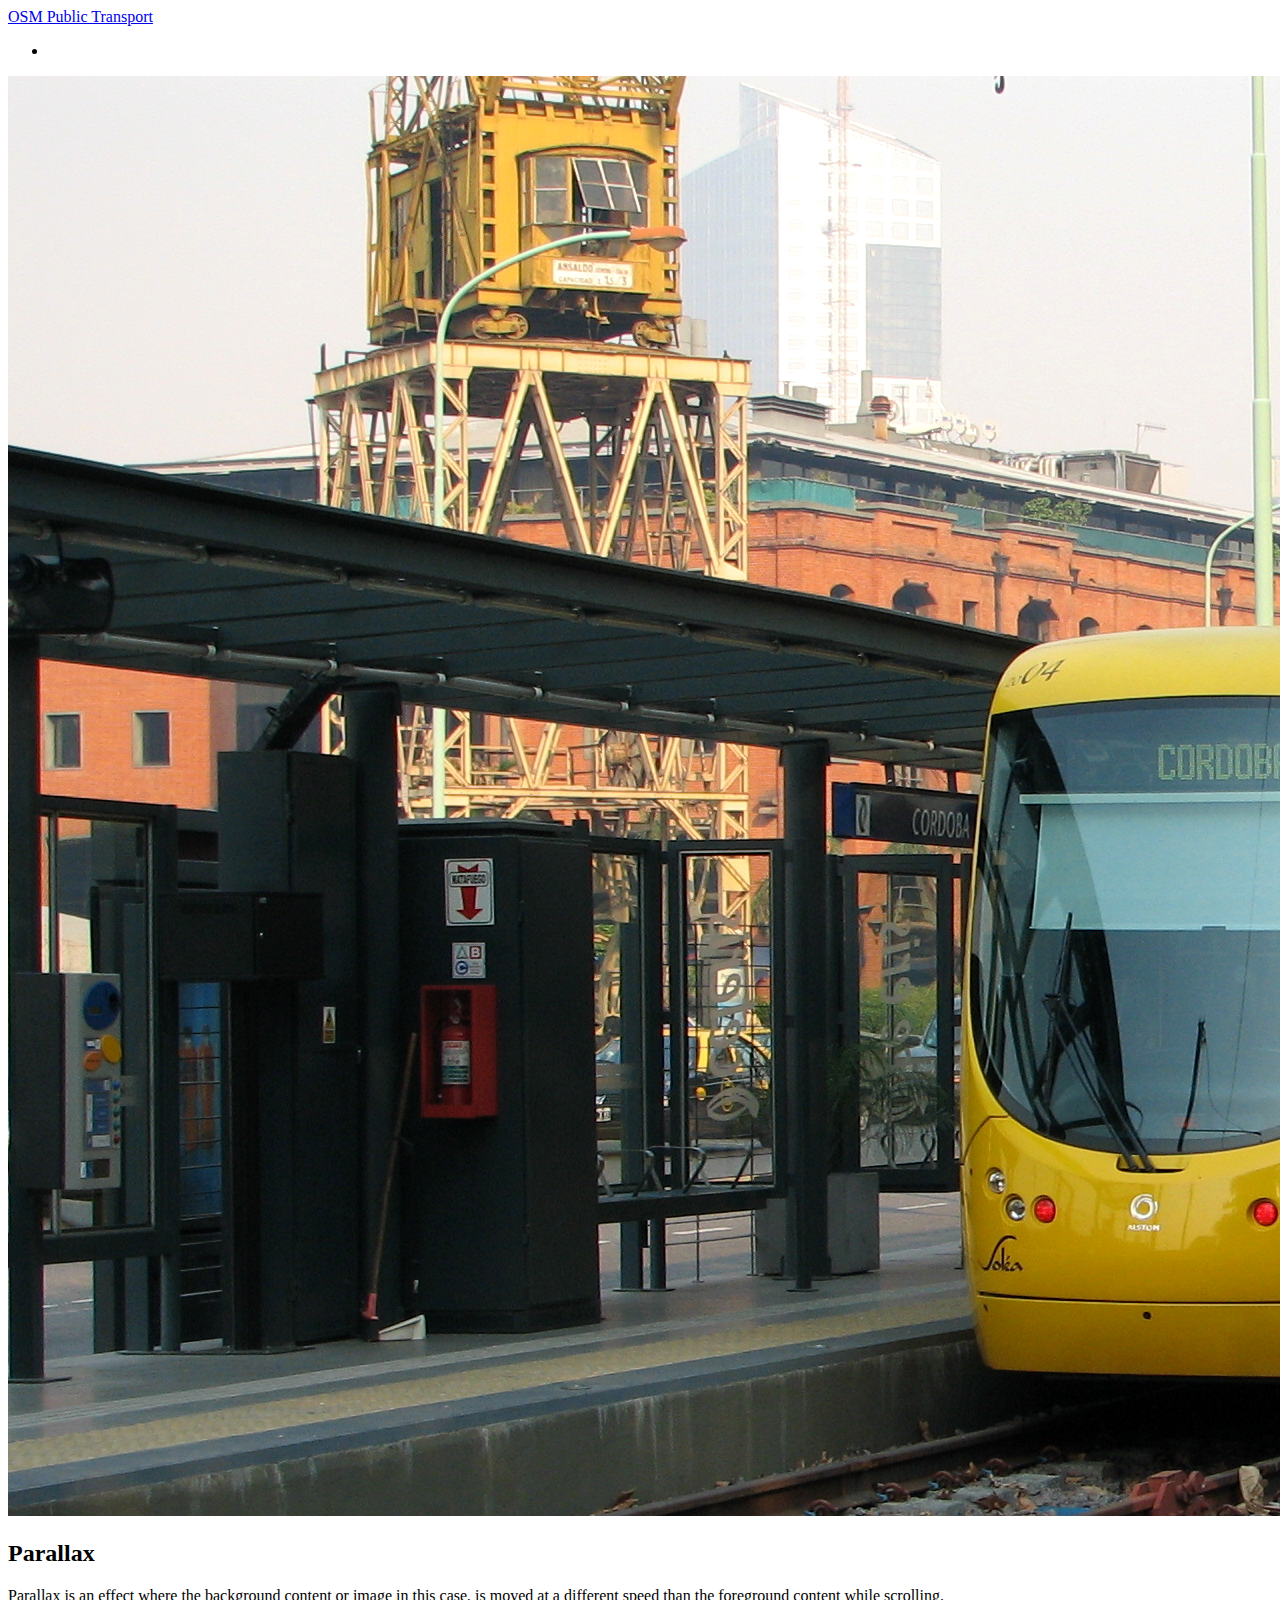
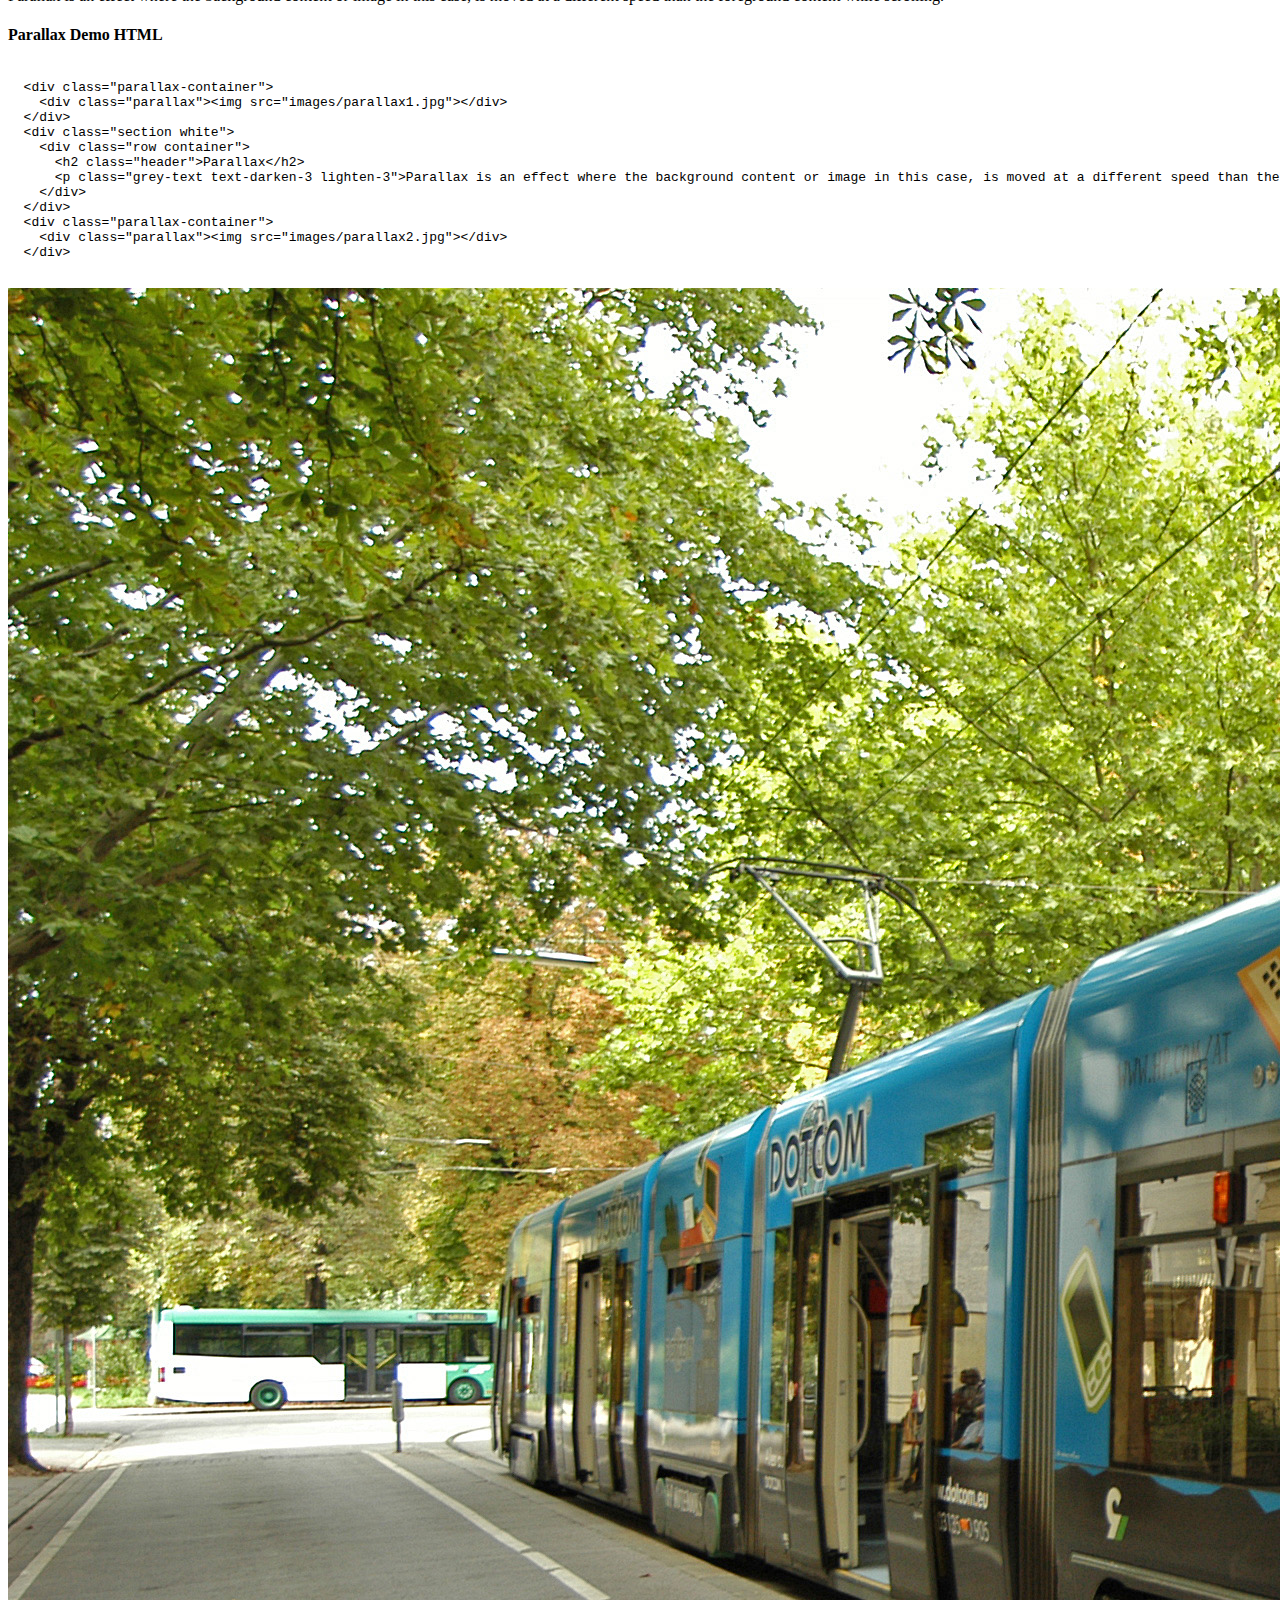
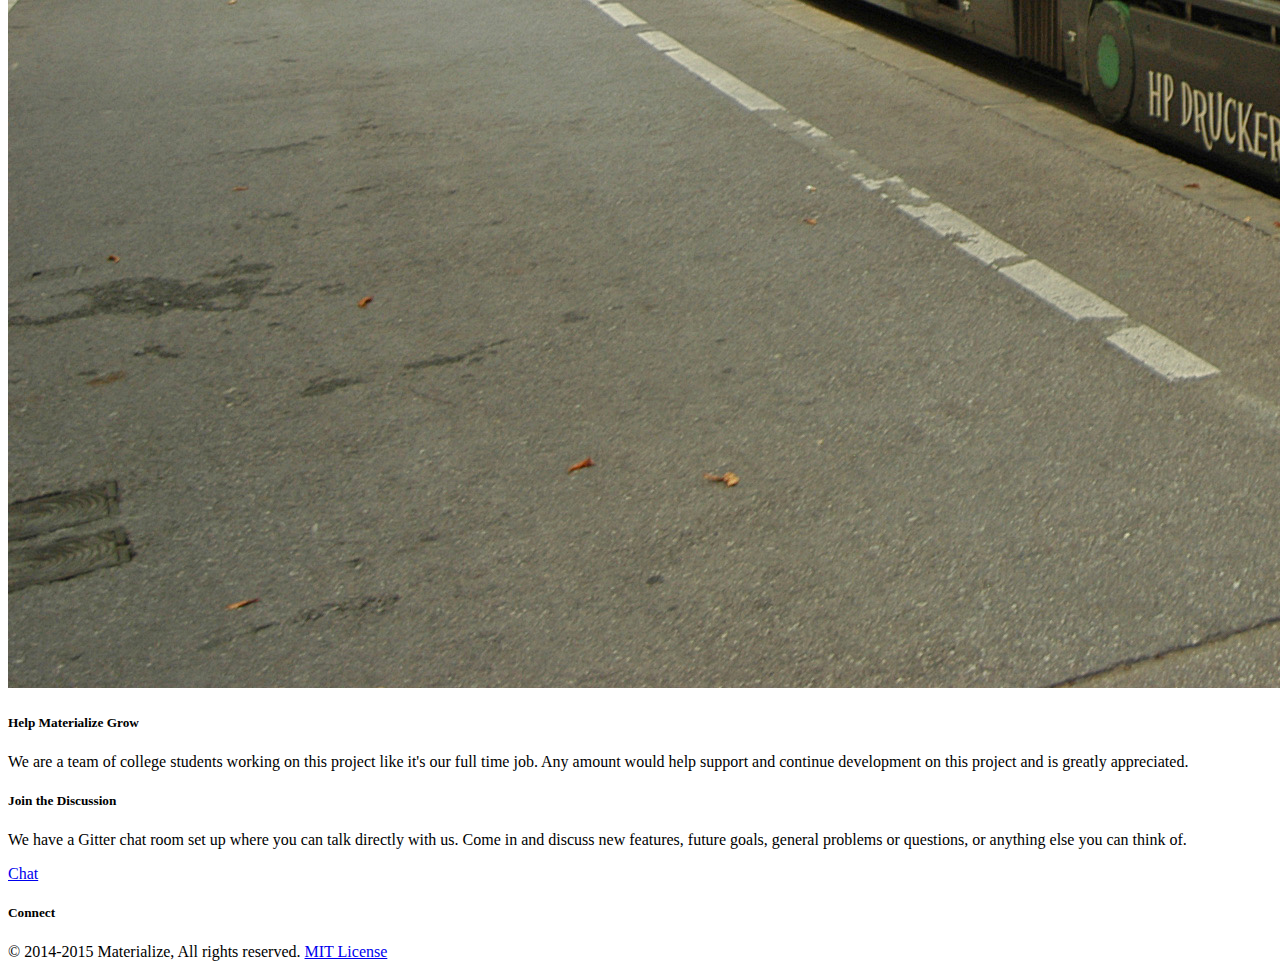
<file: landing.html>
<!DOCTYPE html>
<html lang="en">
  <head>
    <meta http-equiv="Content-Type" content="text/html; charset=UTF-8">
    <meta name="viewport" content="width=device-width, initial-scale=1">
    <meta http-equiv="X-UA-Compatible" content="IE=edge">
    <meta name="description" content="Materialize is a modern responsive CSS framework based on Material Design by Google. ">
    <title>Parallax - Materialize</title>
    <!-- Favicons-->
    <link rel="apple-touch-icon-precomposed" href="http://materializecss.com/images/favicon/apple-touch-icon-152x152.png">
    <link rel="icon" href="http://materializecss.com/images/favicon/favicon-32x32.png" sizes="32x32">
    <!-- CSS-->
    <link href="http://materializecss.com/css/prism.css" rel="stylesheet">
    <link href="http://materializecss.com/css/ghpages-materialize.css" type="text/css" rel="stylesheet" media="screen,projection">
    <link href="http://fonts.googleapis.com/css?family=Inconsolata" rel="stylesheet" type="text/css">
    <link href="http://fonts.googleapis.com/icon?family=Material+Icons" rel="stylesheet">
    <script>
      window.liveSettings = {
        api_key: "a0b49b34b93844c38eaee15690d86413",
        picker: "bottom-right",
        detectlang: true,
        dynamic: true,
        autocollect: true
      };
    </script>
    <script src="//cdn.transifex.com/live.js"></script>
  </head>
  <body class="parallax-demo"><header>
  <nav>
    <div class="container">
      <div class="nav-wrapper">
        <a href="index.html" class="brand-logo">OSM Public Transport</a>
        <ul class="right side-nav" id="nav-mobile">
          <li class="hide-on-small-only"><a href="parallax.html"><i class="mdi-navigation-arrow-back"></i></a></li>
        </ul>
        <a class="button-collapse" href="#" data-activates='nav-mobile'><i class="mdi-navigation-menu"></i></a>
      </div>
    </div>
  </nav>
</header>

<main>
<!--  Parallax Section  -->
  <div class="parallax-container">
    <div class="parallax"><img src="images/parallax1.jpg"></div>
  </div>
  <div class="section white">
    <div class="row container">
      <h2 class="header">Parallax</h2>
      <p class="grey-text text-darken-3 lighten-3">Parallax is an effect where the background content or image in this case, is moved at a different speed than the foreground content while scrolling.</p>
    </div>
    <div class="row container">
      <h4 class="light">Parallax Demo HTML</h4>
      <pre><code class="language-markup col s12">
  &lt;div class="parallax-container">
    &lt;div class="parallax">&lt;img src="images/parallax1.jpg">&lt;/div>
  &lt;/div>
  &lt;div class="section white">
    &lt;div class="row container">
      &lt;h2 class="header">Parallax&lt;/h2>
      &lt;p class="grey-text text-darken-3 lighten-3">Parallax is an effect where the background content or image in this case, is moved at a different speed than the foreground content while scrolling.&lt;/p>
    &lt;/div>
  &lt;/div>
  &lt;div class="parallax-container">
    &lt;div class="parallax">&lt;img src="images/parallax2.jpg">&lt;/div>
  &lt;/div>
      </code></pre>
    </div>
  </div>
  <div class="parallax-container">
    <div class="parallax"><img src="images/parallax2.jpg"></div>
  </div>    <footer class="page-footer">
      <div class="container">
        <div class="row">
          <div class="col l4 s12">
            <h5 class="white-text">Help Materialize Grow</h5>
            <p class="grey-text text-lighten-4">We are a team of college students working on this project like it's our full time job. Any amount would help support and continue development on this project and is greatly appreciated.</p>

          </div>
          <div class="col l4 s12">
            <h5 class="white-text">Join the Discussion</h5>
            <p class="grey-text text-lighten-4">We have a Gitter chat room set up where you can talk directly with us. Come in and discuss new features, future goals, general problems or questions, or anything else you can think of.</p>
            <a class="btn waves-effect waves-light red lighten-3" target="_blank" href="https://gitter.im/Dogfalo/materialize">Chat</a>
          </div>
          <div class="col l4 s12" style="overflow: hidden;">
            <h5 class="white-text">Connect</h5>
          </div>
        </div>
      </div>
      <div class="footer-copyright">
        <div class="container">
        © 2014-2015 Materialize, All rights reserved.
        <a class="grey-text text-lighten-4 right" href="https://github.com/Dogfalo/materialize/blob/master/LICENSE">MIT License</a>
        </div>
      </div>
    </footer>
    <!--  Scripts-->
    <script src="https://code.jquery.com/jquery-2.1.1.min.js"></script>
    <script src="http://materializecss.com/js/jquery.timeago.min.js"></script>  
    <script src="http://materializecss.com/js/prism.js"></script>
    <script src="http://materializecss.com/bin/materialize.js"></script>
    <script src="http://materializecss.com/js/init.js"></script>
  </body>
</html>
</file>
